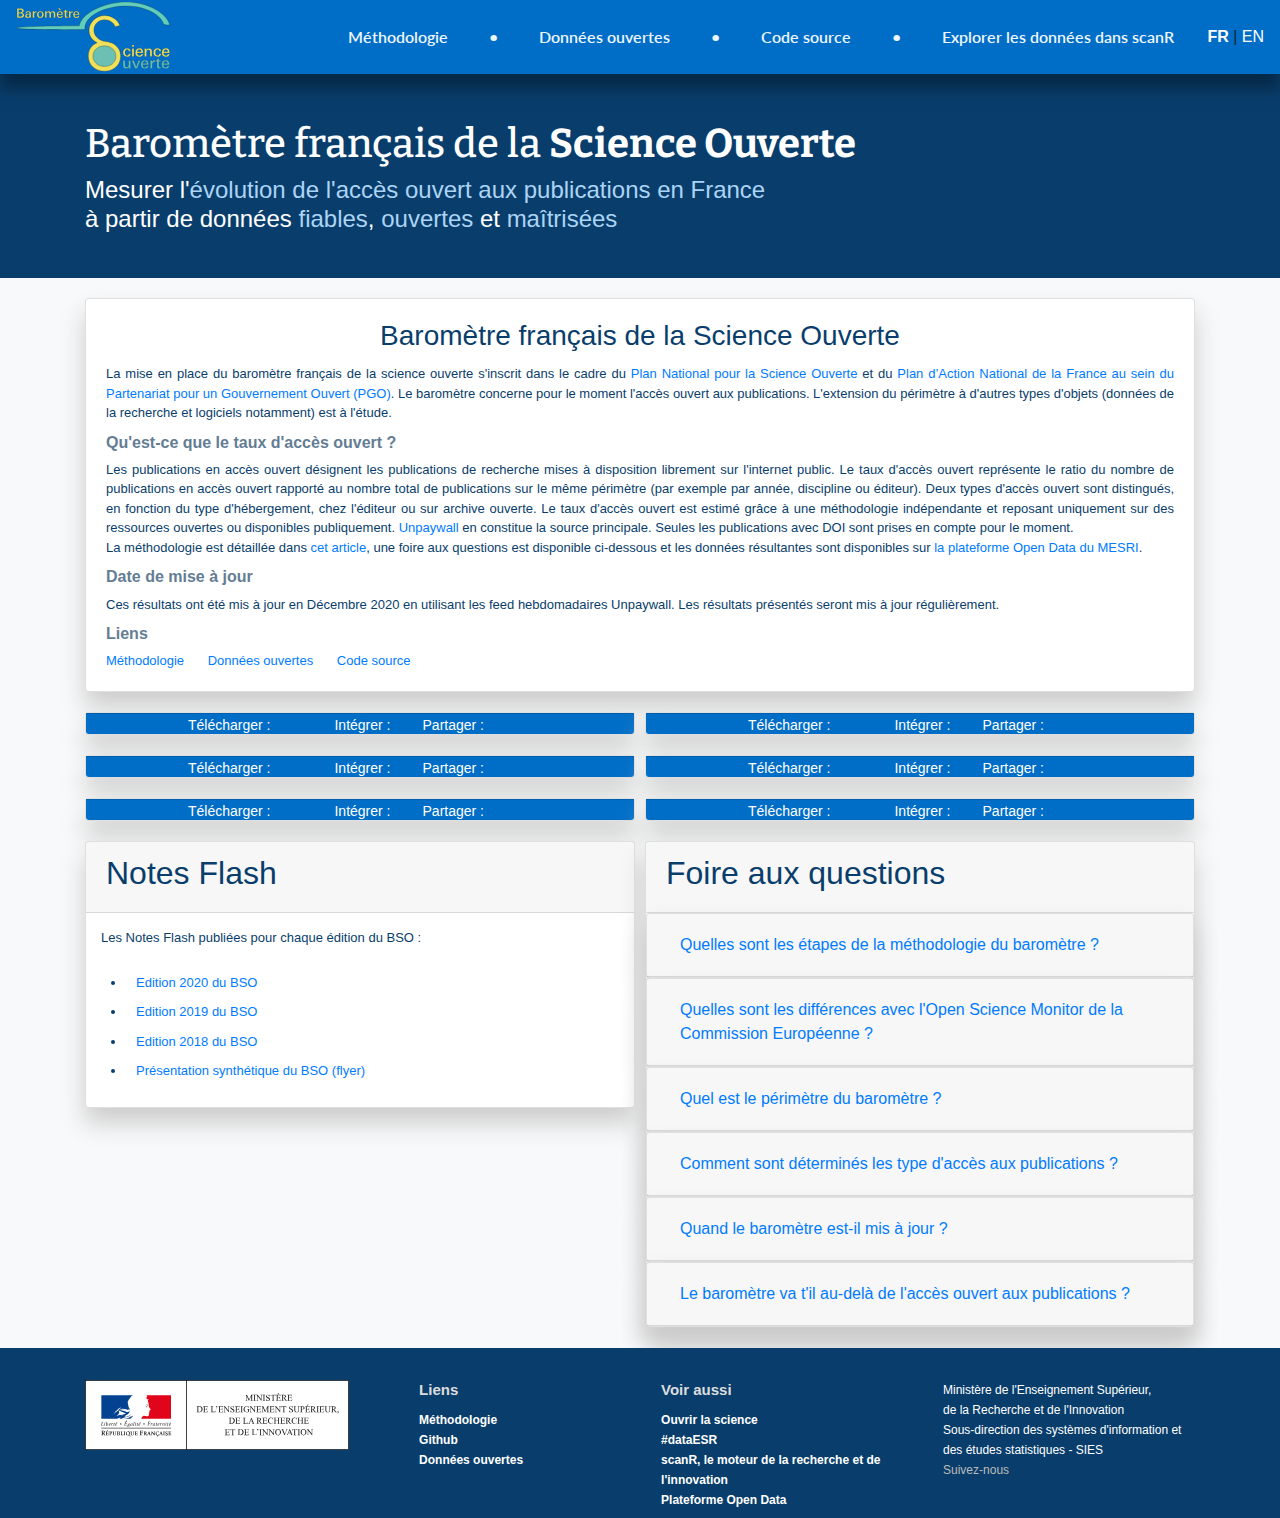
<file: docs/index.html>
<head>
<meta charset="utf-8"/>
<meta name="author" content="Ministère de l'Enseignement supérieur, de la Recherche et de l'Innovation"/>
<meta name="viewport" content="width=device-width, initial-scale=1.0, user-scalable=no, maximum-scale=1, shrink-to-fit=no"/>
<meta name="robots" content="index, follow"/>
<meta name"description" content="Mesurer de façon régulière l'évolution de l'accès ouvert en France à partir de données fiables, ouvertes et maîtrisées"/>
<link rel="icon" href="favicon.ico" />
<meta property="og:site_name" content="Baromètre français de la science ouverte" />
<meta property="og:locale" content="fr_FR" />
<meta property="og:description" content="Mesurer de façon régulière l'évolution de l'accès ouvert en France à partir de données fiables, ouvertes et maîtrisées" />
<meta property="og:title" content="Baromètre français de la science ouverte" />
<meta property="og:url" content="https://bso.enseignementsup-recherche.gouv.fr" />
<meta property="og:image" content="https://ministeresuprecherche.github.io/bso/logo_fr.png" />
<meta property="og:image:type" content="image/png" />
<meta property="og:type" content="article" />

<meta name="twitter:card" content="summary_large_image"/>
<meta name="twitter:site" content="@sup_recherche"/>
<meta name="twitter:creator" content="@dataESR"/>
<meta name="twitter:title" content="Baromètre français de la science ouverte"/>
<meta name="twitter:description" content="Mesurer de façon régulière l'évolution de l'accès ouvert en France à partir de données fiables, ouvertes et maîtrisée" />
<meta name="twitter:image" content="https://ministeresuprecherche.github.io/bso/logo_fr.png"/>

<script type="text/javascript" src="./js/jquery.min.js"></script> <!-- 3.1.0 -->
<script src="./js/highcharts.js"></script>
<script src="./js/annotations.js"></script>
<script src="./js/sunburst.js"></script>
<script src="./js/exporting.js"></script>
<script src="./js/export-data.js"></script>
<script src="./js/accessibility.js"></script>

<script src="./js/popper.min.js"></script> <!-- for tooltip -->
<script src="./js/bootstrap.min.js"></script> <!-- 4.0 -->
<script src="./js/202328786e.js"></script> <!--fontawesome-->
<script src="./js/translations.js"></script>
<script src="./js/text.js"></script>
<script src="./js/base.js"></script>
<script src="./js/graph.js"></script>

<link rel="stylesheet" href="./css/bootstrap.min.css"> <!--4.0-->
<link href="./css/navbar.css" rel="stylesheet">
<link rel="stylesheet" href="https://kit-free.fontawesome.com/releases/latest/css/free.min.css" media="all">
<link rel="stylesheet" href="https://fonts.googleapis.com/css?family=Lato:300,400,700,900&display=swap">
<link rel="stylesheet" href="https://fonts.googleapis.com/css?family=Bitter&display=swap">
<link href="./css/base.css" rel="stylesheet">


<title> Baromètre de la science ouverte | Ministère de l'Enseignement Supérieur, de la Recherche et de l'Innovation </title>

<!-- Matomo -->
<script type="text/javascript">
  var _paq = window._paq || [];
  /* tracker methods like "setCustomDimension" should be called before "trackPageView" */
  _paq.push(['trackPageView']);
  _paq.push(['enableLinkTracking']);
  (function() {
    var u="https://piwik.enseignementsup-recherche.pro/";
    _paq.push(['setTrackerUrl', u+'piwik.php']);
    _paq.push(['setSiteId', '34']);
    var d=document, g=d.createElement('script'), s=d.getElementsByTagName('script')[0];
    g.type='text/javascript'; g.async=true; g.defer=true; g.src=u+'piwik.js'; s.parentNode.insertBefore(g,s);
  })();
</script>
<!-- End Matomo Code -->

</head>

<body style="background-color:#f8f9fa; ">


	<section style="position:fixed; box-shadow: 0px 15px 15px 0px #062947 !important;width:100%;z-index:1010;display:block;">
        <nav class="navbar navbar-expand-lg navbar-light navbar-top" style="padding-top:2px;padding-bottom:2px" >

		<div class="content-container" style="display:none">
			<img class="logo-ministere" src="logo-ministere.svg">
		</div>

                <a class="navbar-brand bso-title" id="brand-title-logo" href="https://bso.esr.gouv.fr" style="padding:0px">
			<img src="logo_fr.svg" style="height:70px">
		</a>

                    <button class="navbar-toggler" type="button" data-toggle="collapse" data-target="#navbarsExample01" aria-controls="navbarsExample01" aria-expanded="false" aria-label="Toggle navigation">
                      <span class="navbar-toggler-icon"></span>
                    </button>

             <div class="collapse navbar-collapse" id="navbarsExample01">
               <ul class="navbar-nav ml-auto">
                 <li class="nav-item active">
                   <a class="nav-link nav-link-bso" target="_blank" href="https://hal.archives-ouvertes.fr/hal-02141819v1" id="methodology"> Méthodologie </a>
                 </li>

		 <li class="nav-item nav-link">
			 •
		 </li>

                 <li class="nav-item">
                   <a class="nav-link nav-link-bso" target="_blank" href="https://data.enseignementsup-recherche.gouv.fr/explore/dataset/open-access-monitor-france/" id="open-data">Données ouvertes </a>
                 </li>
		 
		 <li class="nav-item nav-link">
			 •
		 </li>

                 <li class="nav-item">
                   <a class="nav-link nav-link-bso" target="_blank" href="https://github.com/MinistereSupRecherche/bso" id="open-source"> Code ouvert </a>
                 </li>
		 
		 <li class="nav-item nav-link">
			 •
		 </li>
                 
		 <li class="nav-item">
                   <a class="nav-link nav-link-scanr" target="_blank" href="http://scanr.enseignementsup-recherche.gouv.fr" id="scanr-header"> Explorer les données dans scanR </a>
                 </li>
               </ul>
             </div>

	     <div>
		     <span id="lang-select-fr" class="lang-button" onclick="update_lang('FR')" style=""> FR </span> 
		     <span> | </span>
		     <span id="lang-select-en" class="lang-button" onclick="update_lang('EN')" style=""> EN <span>
	     </div>
    </nav>
</section>

<section class="container-fluid section2">

	<div class="container" style="color:white;">
		<h1 id="title-bso" class="h1-bso"></h1>
		<h4 id='subtitle-bso'> Mesurer de façon régulière l'<span class="light-blue">évolution de l'accès ouvert en France </span> <br> à partir de données 
			<span class="light-blue">fiables</span>, <span class="light-blue">ouvertes</span> et <span class="light-blue">maîtrisées</span></h4>
	</div>

</section>

<section class="container">
	<div class="row">
		<div class="col-md-12" style="margin-top:20px">
			<div class="card">
				<div class="card-body">
					<h3 class="card-title" style="text-align:center" id="card-title">Baromètre français de la Science Ouverte</h3>
					<span id="intro-card">		La mise en place du baromètre de la science ouverte s'inscrit dans le cadre du <a target="_blank" href="http://cache.media.enseignementsup-recherche.gouv.fr/file/Actus/67/2/PLAN_NATIONAL_SCIENCE_OUVERTE_978672.pdf">Plan National pour la science ouverte</a> et du <a target="_blank" href="https://frama.link/planPGO">plan d’action national de la France au sein du Partenariat pour un Gouvernement Ouvert (PGO)</a>.
						Le baromètre concerne pour le moment l'accès ouvert. </span>
					<h6 class="card-subtitle mb-2 grey" style="margin-top:10px" id="what-is-oa">Qu'est-ce que le taux d'accès ouvert ?</h6>
					<span id="what-is-oa-def">
					</span>
					<h6 class="card-subtitle mb-2 grey" style="margin-top:10px" id="update">Date de mise à jour</h6>
					<span id="update-def">
					</span>
					<h6 class="card-subtitle mb-2 grey" style="margin-top:10px" id="links"> Liens</h6>
					<a class="card-link" href="https://hal.archives-ouvertes.fr/hal-02141819v1"> <i class="far fa-sticky-note"></i> <span id="methodology2"> </span> </a></li>
				<a class="card-link" href="https://data.enseignementsup-recherche.gouv.fr/explore/dataset/open-access-monitor-france"> <i class="fas fa-table"></i> <span id="open-data2"> Données ouvertes</span> </a></li>
			<a class="card-link" href="https://github.com/MinistereSupRecherche/bso"> <i class="fab fa-github"></i> <span id="open-source2"> Code ouvert </span></a></li>
				</div> <!-- end card-body -->
			</div> <!--end card -->
		</div> <!-- end col-md-12-->
	</div> <!-- end row -->

	<div class="row">
		<div class="col-md-6" style="margin-top:20px;padding-right:5px;">
			<div class="card" id="graph_sunburst">
			</div> <!--end card -->
		</div> <!-- end col-md-6-->

		<div class="col-md-6" style="margin-top:20px;padding-left:5px;">
			<div class="card" id="graph_year">
			</div> <!--end card -->
		</div> <!-- end col-md-6-->
	</div> <!-- end row-->
	
	<div class="row">
		<div class="col-md-6" style="margin-top:20px;padding-right:5px;">
			<div class="card" id="graph_field">
			</div> <!--end card -->
		</div> <!-- end col-md-6-->

		<div class="col-md-6" style="margin-top:20px;padding-left:5px;">
			<div class="card" id="graph_publisher">
			</div> <!--end card -->
		</div> <!-- end col-md-6-->
	</div> <!-- end row-->
	
	<div class="row">
		<div class="col-md-6" style="margin-top:20px;padding-right:5px;">
			<div class="card" id="graph_genre">
			</div> <!--end card -->
		</div> <!-- end col-md-6-->

		<div class="col-md-6" style="margin-top:20px;padding-left:5px;">
			<div class="card" id="graph_repo">
			</div> <!--end card -->
		</div> <!-- end col-md-6-->
	</div> <!-- end row-->

	<div class="row">
		<div class="col-md-6" style="margin-top:20px;padding-right:5px;">
			<div class="card">
				<div class="card-header"> <h2> <div id='notes-flash'> Notes Flash</div>  </h2> </div>
				<div id="notes-flash-intro" style="margin: 15px"></div>
				<ul>
					<li><div id='nf-bso-2020' style="margin: 10px"></div></li>
					<li><div id='nf-bso-2019' style="margin: 10px"></div></li>
					<li><div id='nf-bso-2018' style="margin: 10px"></div></li>
					<li><div id='bso-flyer' style="margin: 10px"></div></li>
				</ul>
			</div> <!--end card -->
		</div> <!-- end col-md-6-->
		<div class="col-md-6" style="margin-top:20px;padding-left:5px;">
			<div class="card">
				<div class="card-header"> <h2> <div id='faq'> Foire Aux Questions</div>  </h2> </div>
				<div class="accordion" id="accordionExample">
  <!-- QUESTION 0 -->
  <div class="card">
    <div class="card-header" id="headingZero">
      <h5 class="mb-0">
        <button class="btn btn-link btn-faq" type="button" data-toggle="collapse" data-target="#collapseZero" aria-expanded="true" aria-controls="collapseZero">
		<div id='faq-etapes'></div>
        </button>
      </h5>
    </div>

    <div id="collapseZero" class="collapse" aria-labelledby="headingZero" data-parent="#accordionExample">
      <div class="card-body">
		<div id='faq-etapes-ans'></div>
      </div>
    </div>
  </div> <!-- QUESTION 0 ends-->


  <!-- QUESTION 1 -->
  <div class="card">
    <div class="card-header" id="headingOne">
      <h5 class="mb-0">
        <button class="btn btn-link btn-faq" type="button" data-toggle="collapse" data-target="#collapseOne" aria-expanded="true" aria-controls="collapseOne">
		<div id='faq-diffosm'></div>
        </button>
      </h5>
    </div>

    <div id="collapseOne" class="collapse" aria-labelledby="headingOne" data-parent="#accordionExample">
      <div class="card-body">
		<div id='faq-diffosm-ans'></div>
      </div>
    </div>
  </div> <!-- QUESTION 1 ends-->


  <!-- QUESTION 2 -->
  <div class="card">
    <div class="card-header" id="headingTwo">
      <h5 class="mb-0">
        <button class="btn btn-link btn-faq collapsed" type="button" data-toggle="collapse" data-target="#collapseTwo" aria-expanded="false" aria-controls="collapseTwo">
		<div id='faq-perimetre'></div>
        </button>
      </h5>
    </div>
    <div id="collapseTwo" class="collapse" aria-labelledby="headingTwo" data-parent="#accordionExample">
      <div class="card-body">
		<div id='faq-perimetre-ans'></div>
      </div>
    </div>
  </div> <!-- QUESTION 2 ends-->
  <!-- QUESTION 3 -->
  <div class="card">
    <div class="card-header" id="headingThree">
      <h5 class="mb-0">
        <button class="btn btn-link btn-faq collapsed" type="button" data-toggle="collapse" data-target="#collapseThree" aria-expanded="false" aria-controls="collapseThree">
		<div id='faq-typeacces'></div>
        </button>
      </h5>
    </div>
    <div id="collapseThree" class="collapse" aria-labelledby="headingThree" data-parent="#accordionExample">
      <div class="card-body">
		<div id='faq-typeacces-ans'></div>
      </div>
    </div>
  </div> <!-- QUESTION 3 ends-->
  <!-- QUESTION 4 -->
  <div class="card">
    <div class="card-header" id="headingFour">
      <h5 class="mb-0">
        <button class="btn btn-link btn-faq collapsed" type="button" data-toggle="collapse" data-target="#collapseFour" aria-expanded="false" aria-controls="collapseFour">
		<div id='faq-update'></div>
        </button>
      </h5>
    </div>
    <div id="collapseFour" class="collapse" aria-labelledby="headingFour" data-parent="#accordionExample">
      <div class="card-body">
		<div id='faq-update-ans'></div>
      </div>
    </div>
  </div> <!-- QUESTION 4 ends-->
  <!-- QUESTION 5 -->
  <div class="card">
    <div class="card-header" id="headingFive">
      <h5 class="mb-0">
        <button class="btn btn-link btn-faq collapsed" type="button" data-toggle="collapse" data-target="#collapseFive" aria-expanded="false" aria-controls="collapseFive">
		<div id='faq-beyondoa'></div>
        </button>
      </h5>
    </div>
    <div id="collapseFive" class="collapse" aria-labelledby="headingFive" data-parent="#accordionExample">
      <div class="card-body">
		<div id='faq-beyondoa-ans'></div>
      </div>
    </div>
  </div> <!-- QUESTION 4 ends-->
</div>
			</div> <!--end card -->
		</div> <!-- end col-md-6-->

	</div> <!-- end row-->

	<div class="row" style="margin-bottom:20px"> </div>

	</div> <!-- end container -->
</section>

<section class="container-fluid footer">
	<div class="container">
		<div class="row">
			<div class="col">
				<a target="_blank" href="http://www.enseignementsup-recherche.gouv.fr/">
				<img src="logo-ministere.svg" style="height:70px;" alt="logo" >
				</a>
			</div>
			<div class="col">
				<ul>
					<li id='links2' class="footer-li" style="font-size:15px;margin-bottom:10px;"> Liens </li>
					<li class="footer-li">
						<a class="footer-a" target="_blank" href="https://hal.archives-ouvertes.fr/hal-02141819v1"> <span id="methodology3"></span> </a>
					</li>
					<li class="footer-li">
						<a class="footer-a" target="_blank" href="https://github.com/MinistereSupRecherche/bso"> Github </a>
					</li>
					<li class="footer-li">
						<a class="footer-a" target="_blank" href="https://data.enseignementsup-recherche.gouv.fr/explore/dataset/open-access-monitor-france"> <span id="open-data3"> </span> </a>
					</li>
				</ul>
			</div>

			
			<div class="col">

					<li id='other-links' class="footer-li" style="font-size:15px;margin-bottom:10px;"> Voir aussi </li>
					<li class="footer-li">
						<a class="footer-a" target="_blank" href="https://www.ouvrirlascience.fr"> <span id="ouvrir-la-science"> </span> </a>
					</li>
					<li class="footer-li">
						<a class="footer-a" target="_blank" href="https://data.esr.gouv.fr"> #dataESR </a>
					</li>
					<li class="footer-li">
						<a class="footer-a" target="_blank" href="https://scanr.enseignementsup-recherche.gouv.fr/"> <span id="scanr"> </span> </a>
					</li>
					<li class="footer-li">
						<a class="footer-a" target="_blank" href="https://data.enseignementsup-recherche.gouv.fr/"> <span id="open-data-platform"> </span> </a>
					</li>
			</div>

			<div class="col">
				<div style="font-weight:normal;"><a style="color:white;" href="http://www.enseignementsup-recherche.gouv.fr/" id="mesri">Ministère de l'Enseignement Supérieur,<br>de la Recherche et de l'Innovation</a></div>
				<div style="font-weight:normal;"><a style="color:white;" href="http://www.enseignementsup-recherche.gouv.fr/" id="sies">Sous-direction des systèmes d'information et des études statistiques - SIES </a></div>
				<div style="color:#bbb;font-weight:normal;" id="follow-us">Suivez-nous sur</div>
				<ul style="padding-left:0">
					<li style="display:inline-block;padding:8px;font-size:14px;">
						<a style="color:white" target="_blank" href="https://twitter.com/sup_recherche"><i class="fab fa-twitter" aria-hidden="true"></i></a>
					</li>
					<li style="display:inline-block;padding:8px;font-size:14px;">
						<a style="color:white" target="_blank" href="https://www.facebook.com/enseignementsup.recherche"><i class="fab fa-facebook-f" aria-hidden="true"></i></a>
					</li>
					<li style="display:inline-block;padding:8px;font-size:14px;">
						<a style="color:white" target="_blank" href="https://www.linkedin.com/company/ministere-de-l'enseignement-superieur-et-de-la-recherche-france/"><i class="fab fa-linkedin" aria-hidden="true"></i></a>
					</li>
				</ul>
			</div>
		</div>
	</div>
</section>

</body>


<script>
$(document).ready(function(){
	var lang = getUrlVars()['lang']
	if (lang === undefined) {
		lang='FR'
	}
	if (lang.toUpperCase() !== 'FR' && lang.toUpperCase() !== 'EN') {
		lang = 'FR'
	}
	update_lang(lang.toUpperCase())
});

$(function () {
  $('[data-toggle="tooltip"]').tooltip()
})

function update_lang(new_lang){
	lang = new_lang;
	update_page(lang);

	document.title = translation['page-title'][lang];
  	$('[data-toggle="tooltip"]').tooltip()

	$('.lang-button').css('font-weight', 'normal');
	if (new_lang === 'FR') {
		$('#lang-select-fr').css('font-weight', '700');
	}
	else if (new_lang === 'EN') {
		$('#lang-select-en').css('font-weight', '700');
	}
}

function update_page(lang){
	include_text('brand-title', lang)
	include_text('brand-title-logo', lang)
	include_text('title-bso', lang)
	include_text('subtitle-bso', lang)
	include_text('card-title', lang)
	include_text('intro-card', lang)
	include_text('what-is-oa', lang)
	include_text('what-is-oa-def', lang)
	include_text('update', lang)
	include_text('update-def', lang)
	include_text('links', lang)
	include_text('links2', lang)
	include_text('other-links', lang)
	include_text('ouvrir-la-science', lang)
	include_text('methodology', lang)
	include_text('methodology2', lang)
	include_text('methodology3', lang)
	include_text('open-data', lang)
	include_text('open-data2', lang)
	include_text('open-data3', lang)
	include_text('open-source', lang)
	include_text('open-source2', lang)
	include_text('mesri', lang)
	include_text('follow-us', lang)
	include_text('scanr', lang)
	include_text('scanr-header', lang)
	include_text('open-data-platform', lang)

	include_text('notes-flash', lang)
	include_text('notes-flash-intro', lang)
	include_text('nf-bso-2018', lang) 
	include_text('nf-bso-2019', lang) 
	include_text('nf-bso-2020', lang) 
	include_text('bso-flyer', lang) 

	include_text('faq', lang)
	include_text('faq-etapes', lang)
	include_text('faq-etapes-ans', lang)
	include_text('faq-diffosm', lang)
	include_text('faq-diffosm-ans', lang)
	include_text('faq-perimetre', lang)
	include_text('faq-perimetre-ans', lang)
	include_text('faq-typeacces', lang)
	include_text('faq-typeacces-ans', lang)
	include_text('faq-update', lang)
	include_text('faq-update-ans', lang)
	include_text('faq-beyondoa', lang)
	include_text('faq-beyondoa-ans', lang)
	
	include_graph('container_sunburst', 'graph_sunburst', 'embed_sunburst', 'open_access_sunburst.html', 'Proportion de la production scientifique française en accès ouvert ', lang);
	refresh_data_sunburst(lang);

	include_graph('container_year', 'graph_year', 'embed_year', 'open_access_year.html', 'Evolution de la proportion de la production scientifique française en accès ouvert par année', lang);
	refresh_data_year(lang);

	include_graph('container_field', 'graph_field', 'embed_field', 'open_access_field.html', 'Proportion de la production scientifique française en accès ouvert par champ disciplinaire ', lang);
	refresh_data_field(lang);

	include_graph('container_publisher', 'graph_publisher', 'embed_publisher', 'open_access_publisher.html', 'Proportion de la production scientifique française en accès pour les principaux éditeurs ', lang);
	refresh_data_publisher(lang);
	
	include_graph('container_genre', 'graph_genre', 'embed_genre', 'open_access_genre.html', 'Proportion de la production scientifique française en accès ouvert par type de publication ', lang);
	refresh_data_genre(lang);
	
	include_graph('container_repo', 'graph_repo', 'embed_repo', 'open_access_repo.html', 'Part des archives ouvertes ', lang);
	refresh_data_repo(lang);
}

</script>
</file>
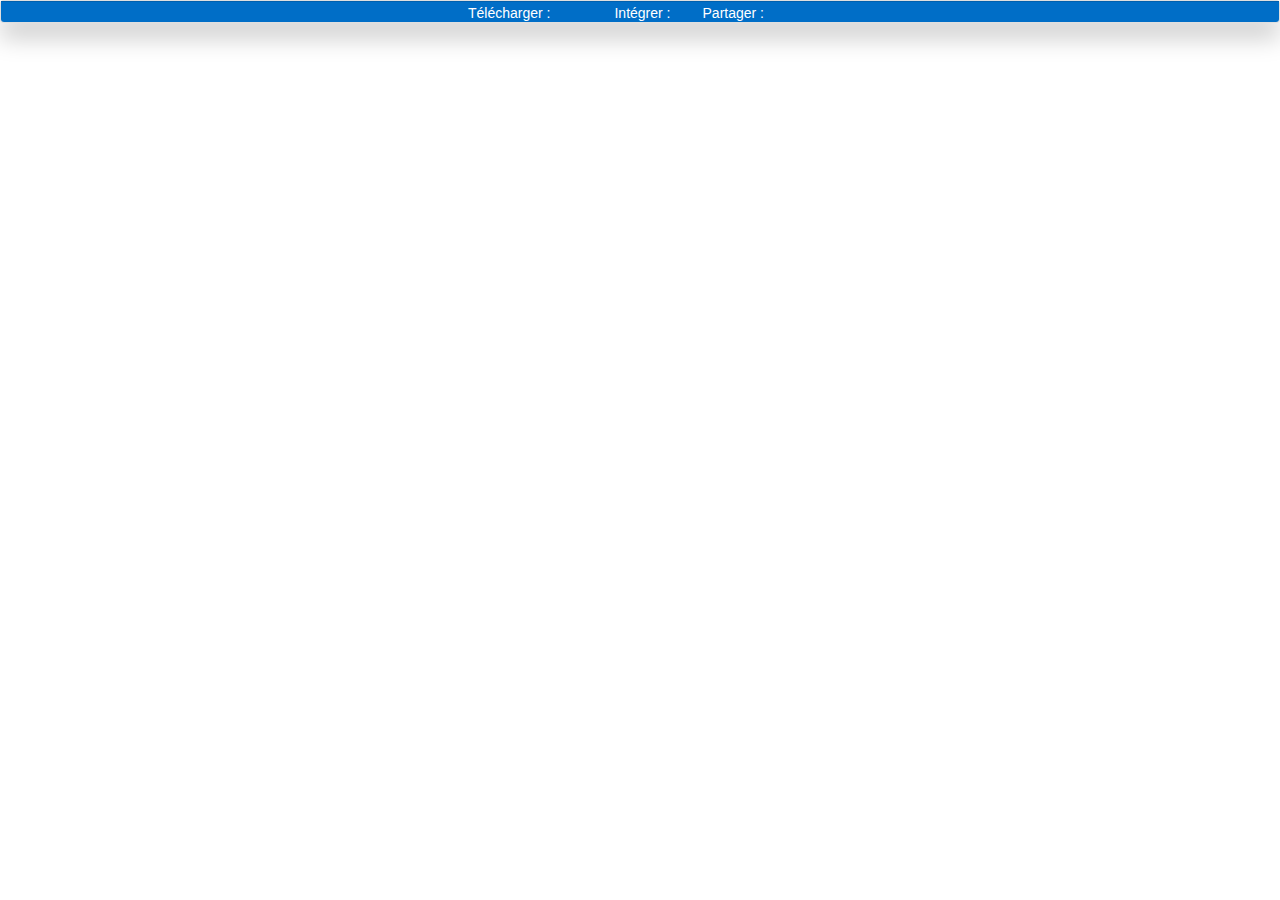
<file: docs/open_access_field.html>
<meta charset="utf-8"/>
<meta name="author" content="Ministère de l'Enseignement supérieur, de la Recherche et de l'Innovation"/>
<meta name="viewport" content="width=device-width, initial-scale=1.0, user-scalable=no, maximum-scale=1, shrink-to-fit=no"/>
<meta name="robots" content="index, follow"/>
<meta name"description" content="Mesurer de façon régulière l'évolution de l'accès ouvert en France à partir de données fiables, ouvertes et maîtrisées"/>

<meta property="og:site_name" content="Baromètre français de la science ouverte" />
<meta property="og:locale" content="fr_FR" />
<meta property="og:description" content="Mesurer de façon régulière l'évolution de l'accès ouvert en France à partir de données fiables, ouvertes et maîtrisées" />
<meta property="og:title" content="Baromètre français de la science ouverte" />
<meta property="og:url" content="https://bso.enseignementsup-recherche.gouv.fr" />
<meta property="og:image" content="https://ministeresuprecherche.github.io/bso/logo_fr.png" />
<meta property="og:image:type" content="image/png" />
<meta property="og:type" content="article" />

<meta name="twitter:card" content="summary_large_image"/>
<meta name="twitter:site" content="@sup_recherche"/>
<meta name="twitter:creator" content="@dataESR"/>
<meta name="twitter:title" content="Baromètre français de la science ouverte"/>
<meta name="twitter:description" content="Mesurer de façon régulière l'évolution de l'accès ouvert en France à partir de données fiables, ouvertes et maîtrisée" />
<meta name="twitter:image" content="https://ministeresuprecherche.github.io/bso/logo_fr.png"/>

<script type="text/javascript" src="./js/jquery.min.js"></script> <!-- 3.1.0 -->
<script src="./js/highcharts.js"></script>
<script src="./js/annotations.js"></script>
<script src="./js/sunburst.js"></script>
<script src="./js/exporting.js"></script>
<script src="./js/export-data.js"></script>
<script src="./js/accessibility.js"></script>

<script src="./js/popper.min.js"></script> <!-- for tooltip -->
<script src="./js/bootstrap.min.js"></script> <!-- 4.0 -->
<script src="./js/202328786e.js"></script> <!--fontawesome-->
<script src="./js/translations.js"></script>
<script src="./js/text.js"></script>
<script src="./js/base.js"></script>
<script src="./js/graph.js"></script>

<link rel="stylesheet" href="./css/bootstrap.min.css"> <!--4.0-->
<link href="./css/navbar.css" rel="stylesheet">
<link rel="stylesheet" href="https://kit-free.fontawesome.com/releases/latest/css/free.min.css" media="all">
<link rel="stylesheet" href="https://fonts.googleapis.com/css?family=Lato:300,400,700,900&display=swap">
<link rel="stylesheet" href="https://fonts.googleapis.com/css?family=Bitter&display=swap">
<link href="./css/base.css" rel="stylesheet">

<title> Baromètre de la science ouverte | Ministère de l'Enseignement Supérieur, de la Recherche et de l'Innovation </title>

</head>

<body>
			<div class="card" style="" id="graph_field">
			</div> <!--end card -->
</body>


<script>
$(document).ready(function(){
	var lang = getUrlVars()['lang']
	if (lang === undefined) {
		lang='FR'
	}
	if (lang !== 'FR' && lang !== 'EN') {
		lang = 'FR'
	}
	//update_lang(lang)
	include_graph('container_field', 'graph_field', 'embed_field', 'open_access_field.html', 'Proportion de la production scientifique française en accès ouvert par champ disciplinaire ', lang);
	refresh_data_field(lang);
});
</script>
</file>
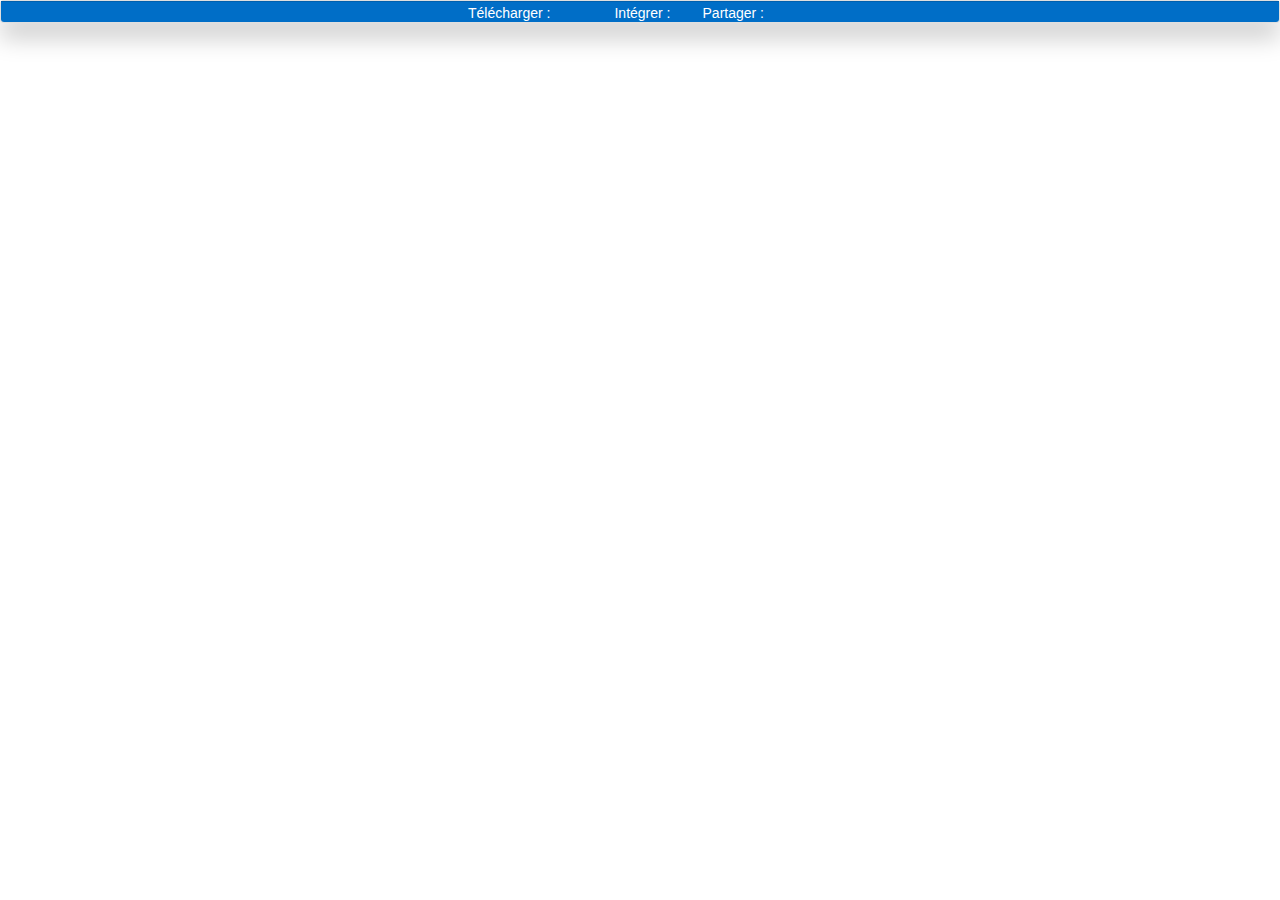
<file: docs/open_access_genre.html>
<meta charset="utf-8"/>
<meta name="author" content="Ministère de l'Enseignement supérieur, de la Recherche et de l'Innovation"/>
<meta name="viewport" content="width=device-width, initial-scale=1.0, user-scalable=no, maximum-scale=1, shrink-to-fit=no"/>
<meta name="robots" content="index, follow"/>
<meta name"description" content="Mesurer de façon régulière l'évolution de l'accès ouvert en France à partir de données fiables, ouvertes et maîtrisées"/>

<meta property="og:site_name" content="Baromètre français de la science ouverte" />
<meta property="og:locale" content="fr_FR" />
<meta property="og:description" content="Mesurer de façon régulière l'évolution de l'accès ouvert en France à partir de données fiables, ouvertes et maîtrisées" />
<meta property="og:title" content="Baromètre français de la science ouverte" />
<meta property="og:url" content="https://bso.enseignementsup-recherche.gouv.fr" />
<meta property="og:image" content="https://ministeresuprecherche.github.io/bso/logo_fr.png" />
<meta property="og:image:type" content="image/png" />
<meta property="og:type" content="article" />

<meta name="twitter:card" content="summary_large_image"/>
<meta name="twitter:site" content="@sup_recherche"/>
<meta name="twitter:creator" content="@dataESR"/>
<meta name="twitter:title" content="Baromètre français de la science ouverte"/>
<meta name="twitter:description" content="Mesurer de façon régulière l'évolution de l'accès ouvert en France à partir de données fiables, ouvertes et maîtrisée" />
<meta name="twitter:image" content="https://ministeresuprecherche.github.io/bso/logo_fr.png"/>

<script type="text/javascript" src="./js/jquery.min.js"></script> <!-- 3.1.0 -->
<script src="./js/highcharts.js"></script>
<script src="./js/annotations.js"></script>
<script src="./js/sunburst.js"></script>
<script src="./js/exporting.js"></script>
<script src="./js/export-data.js"></script>
<script src="./js/accessibility.js"></script>

<script src="./js/popper.min.js"></script> <!-- for tooltip -->
<script src="./js/bootstrap.min.js"></script> <!-- 4.0 -->
<script src="./js/202328786e.js"></script> <!--fontawesome-->
<script src="./js/translations.js"></script>
<script src="./js/text.js"></script>
<script src="./js/base.js"></script>
<script src="./js/graph.js"></script>

<link rel="stylesheet" href="./css/bootstrap.min.css"> <!--4.0-->
<link href="./css/navbar.css" rel="stylesheet">
<link rel="stylesheet" href="https://kit-free.fontawesome.com/releases/latest/css/free.min.css" media="all">
<link rel="stylesheet" href="https://fonts.googleapis.com/css?family=Lato:300,400,700,900&display=swap">
<link rel="stylesheet" href="https://fonts.googleapis.com/css?family=Bitter&display=swap">
<link href="./css/base.css" rel="stylesheet">

<title> Baromètre de la science ouverte | Ministère de l'Enseignement Supérieur, de la Recherche et de l'Innovation </title>

</head>

<body>
			<div class="card" style="" id="graph_genre">
			</div> <!--end card -->
</body>


<script>
$(document).ready(function(){
	var lang = getUrlVars()['lang']
	if (lang === undefined) {
		lang='FR'
	}
	if (lang !== 'FR' && lang !== 'EN') {
		lang = 'FR'
	}
	//update_lang(lang)
	include_graph('container_genre', 'graph_genre', 'embed_genre', 'open_access_genre.html', 'Proportion de la production scientifique française en accès ouvert par type de publication ', lang);
	refresh_data_genre(lang);
});
</script>
</file>
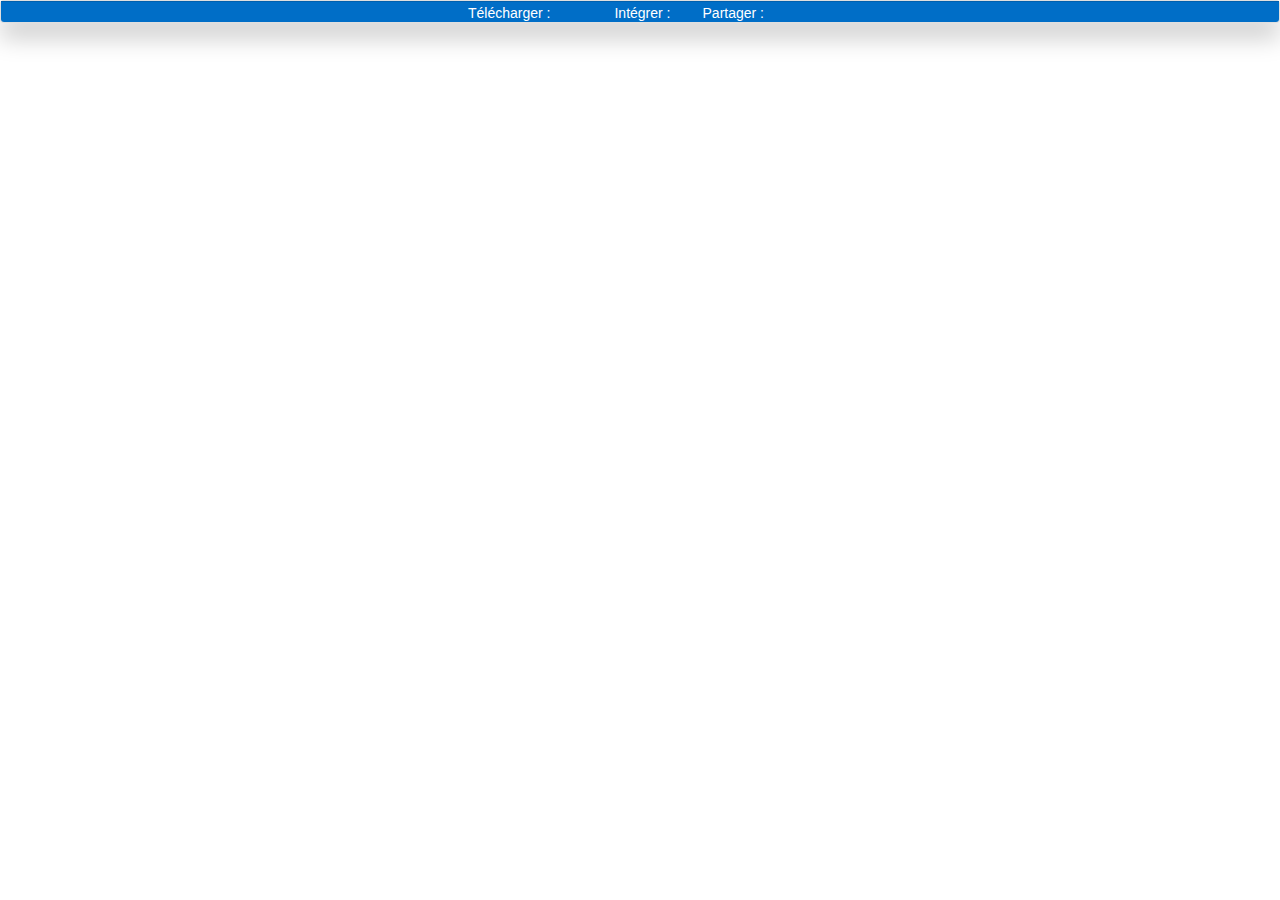
<file: docs/open_access_publisher.html>
<meta charset="utf-8"/>
<meta name="author" content="Ministère de l'Enseignement supérieur, de la Recherche et de l'Innovation"/>
<meta name="viewport" content="width=device-width, initial-scale=1.0, user-scalable=no, maximum-scale=1, shrink-to-fit=no"/>
<meta name="robots" content="index, follow"/>
<meta name"description" content="Mesurer de façon régulière l'évolution de l'accès ouvert en France à partir de données fiables, ouvertes et maîtrisées"/>

<meta property="og:site_name" content="Baromètre français de la science ouverte" />
<meta property="og:locale" content="fr_FR" />
<meta property="og:description" content="Mesurer de façon régulière l'évolution de l'accès ouvert en France à partir de données fiables, ouvertes et maîtrisées" />
<meta property="og:title" content="Baromètre français de la science ouverte" />
<meta property="og:url" content="https://bso.enseignementsup-recherche.gouv.fr" />
<meta property="og:image" content="https://ministeresuprecherche.github.io/bso/logo_fr.png" />
<meta property="og:image:type" content="image/png" />
<meta property="og:type" content="article" />

<meta name="twitter:card" content="summary_large_image"/>
<meta name="twitter:site" content="@sup_recherche"/>
<meta name="twitter:creator" content="@dataESR"/>
<meta name="twitter:title" content="Baromètre français de la science ouverte"/>
<meta name="twitter:description" content="Mesurer de façon régulière l'évolution de l'accès ouvert en France à partir de données fiables, ouvertes et maîtrisée" />
<meta name="twitter:image" content="https://ministeresuprecherche.github.io/bso/logo_fr.png"/>

<script type="text/javascript" src="./js/jquery.min.js"></script> <!-- 3.1.0 -->
<script src="./js/highcharts.js"></script>
<script src="./js/annotations.js"></script>
<script src="./js/sunburst.js"></script>
<script src="./js/exporting.js"></script>
<script src="./js/export-data.js"></script>
<script src="./js/accessibility.js"></script>

<script src="./js/popper.min.js"></script> <!-- for tooltip -->
<script src="./js/bootstrap.min.js"></script> <!-- 4.0 -->
<script src="./js/202328786e.js"></script> <!--fontawesome-->
<script src="./js/translations.js"></script>
<script src="./js/text.js"></script>
<script src="./js/base.js"></script>
<script src="./js/graph.js"></script>

<link rel="stylesheet" href="./css/bootstrap.min.css"> <!--4.0-->
<link href="./css/navbar.css" rel="stylesheet">
<link rel="stylesheet" href="https://kit-free.fontawesome.com/releases/latest/css/free.min.css" media="all">
<link rel="stylesheet" href="https://fonts.googleapis.com/css?family=Lato:300,400,700,900&display=swap">
<link rel="stylesheet" href="https://fonts.googleapis.com/css?family=Bitter&display=swap">
<link href="./css/base.css" rel="stylesheet">

<title> Baromètre de la science ouverte | Ministère de l'Enseignement Supérieur, de la Recherche et de l'Innovation </title>

</head>

<body>
			<div class="card" style="" id="graph_publisher">
			</div> <!--end card -->
</body>


<script>
$(document).ready(function(){
	var lang = getUrlVars()['lang']
	if (lang === undefined) {
		lang='FR'
	}
	if (lang !== 'FR' && lang !== 'EN') {
		lang = 'FR'
	}
	//update_lang(lang)
	include_graph('container_publisher', 'graph_publisher', 'embed_publisher', 'open_access_publisher.html', 'Proportion de la production scientifique française en accès pour les principaux éditeurs ', lang);
	refresh_data_publisher(lang);
});
</script>
</file>
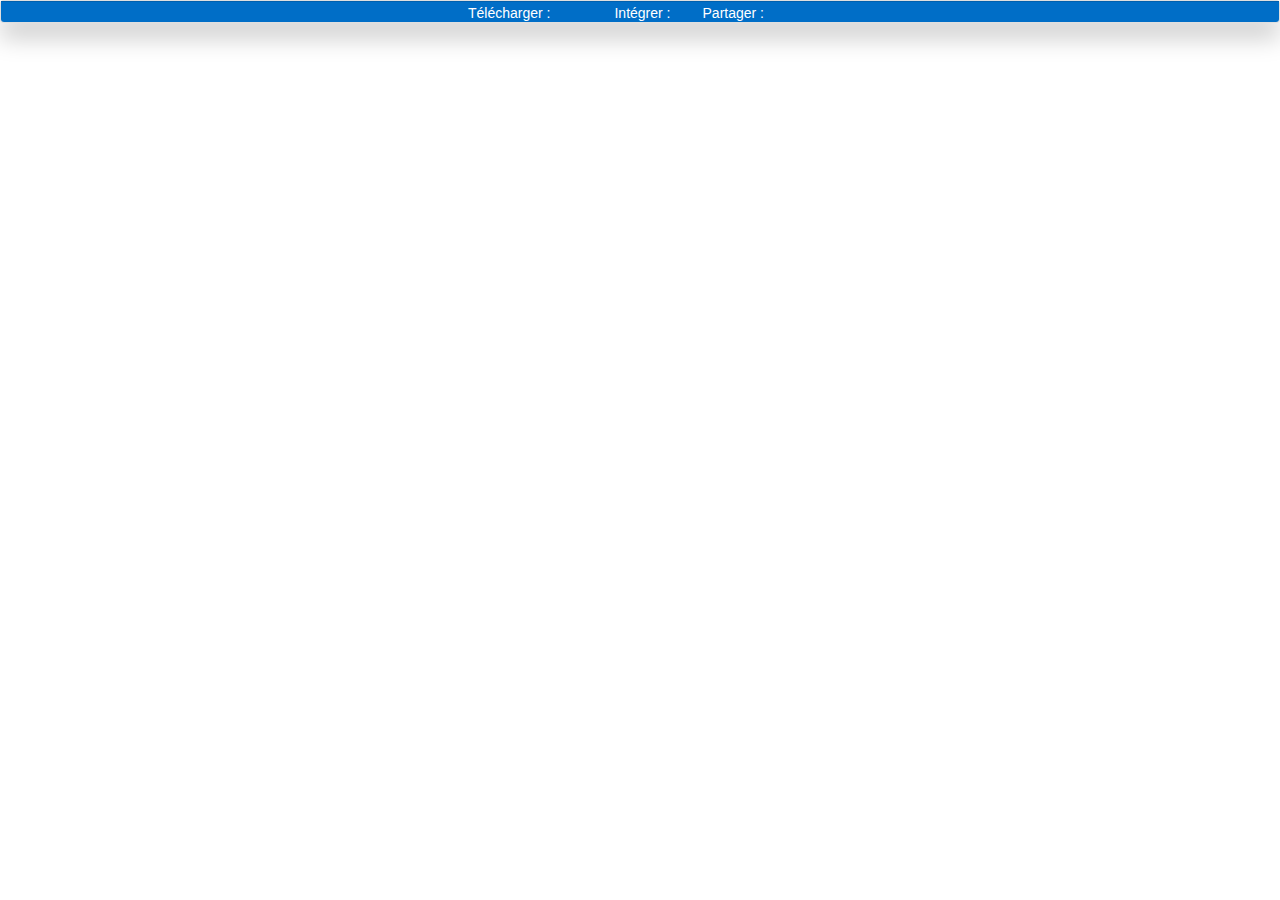
<file: docs/open_access_repo.html>
<meta charset="utf-8"/>
<meta name="author" content="Ministère de l'Enseignement supérieur, de la Recherche et de l'Innovation"/>
<meta name="viewport" content="width=device-width, initial-scale=1.0, user-scalable=no, maximum-scale=1, shrink-to-fit=no"/>
<meta name="robots" content="index, follow"/>
<meta name"description" content="Mesurer de façon régulière l'évolution de l'accès ouvert en France à partir de données fiables, ouvertes et maîtrisées"/>

<meta property="og:site_name" content="Baromètre français de la science ouverte" />
<meta property="og:locale" content="fr_FR" />
<meta property="og:description" content="Mesurer de façon régulière l'évolution de l'accès ouvert en France à partir de données fiables, ouvertes et maîtrisées" />
<meta property="og:title" content="Baromètre français de la science ouverte" />
<meta property="og:url" content="https://bso.enseignementsup-recherche.gouv.fr" />
<meta property="og:image" content="https://ministeresuprecherche.github.io/bso/logo_fr.png" />
<meta property="og:image:type" content="image/png" />
<meta property="og:type" content="article" />

<meta name="twitter:card" content="summary_large_image"/>
<meta name="twitter:site" content="@sup_recherche"/>
<meta name="twitter:creator" content="@dataESR"/>
<meta name="twitter:title" content="Baromètre français de la science ouverte"/>
<meta name="twitter:description" content="Mesurer de façon régulière l'évolution de l'accès ouvert en France à partir de données fiables, ouvertes et maîtrisée" />
<meta name="twitter:image" content="https://ministeresuprecherche.github.io/bso/logo_fr.png"/>

<script type="text/javascript" src="./js/jquery.min.js"></script> <!-- 3.1.0 -->
<script src="./js/highcharts.js"></script>
<script src="./js/annotations.js"></script>
<script src="./js/sunburst.js"></script>
<script src="./js/exporting.js"></script>
<script src="./js/export-data.js"></script>
<script src="./js/accessibility.js"></script>

<script src="./js/popper.min.js"></script> <!-- for tooltip -->
<script src="./js/bootstrap.min.js"></script> <!-- 4.0 -->
<script src="./js/202328786e.js"></script> <!--fontawesome-->
<script src="./js/translations.js"></script>
<script src="./js/text.js"></script>
<script src="./js/base.js"></script>
<script src="./js/graph.js"></script>

<link rel="stylesheet" href="./css/bootstrap.min.css"> <!--4.0-->
<link href="./css/navbar.css" rel="stylesheet">
<link rel="stylesheet" href="https://kit-free.fontawesome.com/releases/latest/css/free.min.css" media="all">
<link rel="stylesheet" href="https://fonts.googleapis.com/css?family=Lato:300,400,700,900&display=swap">
<link rel="stylesheet" href="https://fonts.googleapis.com/css?family=Bitter&display=swap">
<link href="./css/base.css" rel="stylesheet">

<title> Baromètre de la science ouverte | Ministère de l'Enseignement Supérieur, de la Recherche et de l'Innovation </title>

</head>

<body>
			<div class="card" style="" id="graph_repo">
			</div> <!--end card -->
</body>


<script>
$(document).ready(function(){
	var lang = getUrlVars()['lang']
	if (lang === undefined) {
		lang='FR'
	}
	if (lang !== 'FR' && lang !== 'EN') {
		lang = 'FR'
	}
	//update_lang(lang)
	include_graph('container_repo', 'graph_repo', 'embed_repo', 'open_access_repo.html', 'Nombre de publications hébergées par archive ouverte ', lang);
	refresh_data_repo(lang);
});
</script>
</file>
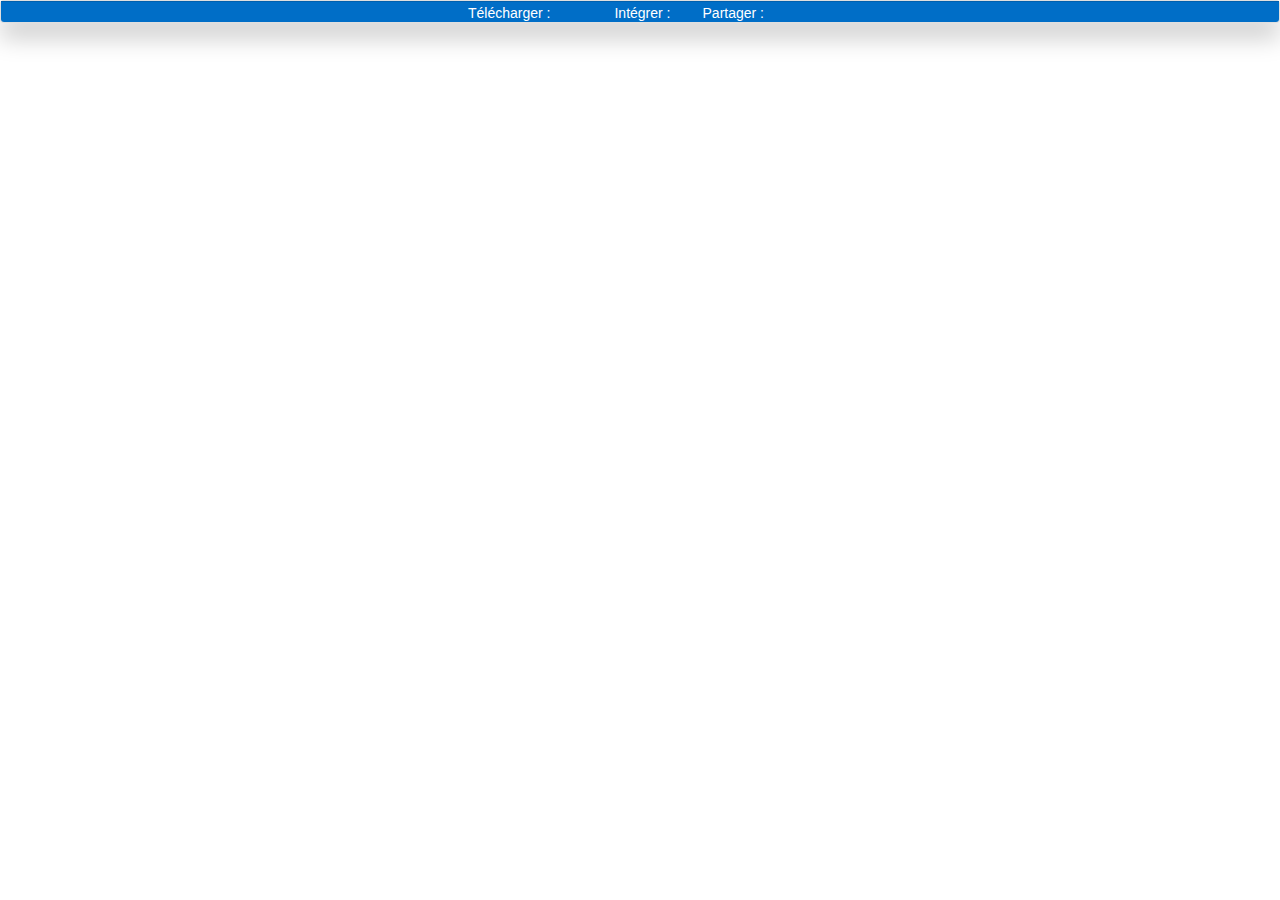
<file: docs/open_access_sunburst.html>
<meta charset="utf-8"/>
<meta name="author" content="Ministère de l'Enseignement supérieur, de la Recherche et de l'Innovation"/>
<meta name="viewport" content="width=device-width, initial-scale=1.0, user-scalable=no, maximum-scale=1, shrink-to-fit=no"/>
<meta name="robots" content="index, follow"/>
<meta name"description" content="Mesurer de façon régulière l'évolution de l'accès ouvert en France à partir de données fiables, ouvertes et maîtrisées"/>

<meta property="og:site_name" content="Baromètre français de la science ouverte" />
<meta property="og:locale" content="fr_FR" />
<meta property="og:description" content="Mesurer de façon régulière l'évolution de l'accès ouvert en France à partir de données fiables, ouvertes et maîtrisées" />
<meta property="og:title" content="Baromètre français de la science ouverte" />
<meta property="og:url" content="https://bso.enseignementsup-recherche.gouv.fr" />
<meta property="og:image" content="https://ministeresuprecherche.github.io/bso/logo_fr.png" />
<meta property="og:image:type" content="image/png" />
<meta property="og:type" content="article" />

<meta name="twitter:card" content="summary_large_image"/>
<meta name="twitter:site" content="@sup_recherche"/>
<meta name="twitter:creator" content="@dataESR"/>
<meta name="twitter:title" content="Baromètre français de la science ouverte"/>
<meta name="twitter:description" content="Mesurer de façon régulière l'évolution de l'accès ouvert en France à partir de données fiables, ouvertes et maîtrisée" />
<meta name="twitter:image" content="https://ministeresuprecherche.github.io/bso/logo_fr.png"/>

<script type="text/javascript" src="./js/jquery.min.js"></script> <!-- 3.1.0 -->
<script src="./js/highcharts.js"></script>
<script src="./js/annotations.js"></script>
<script src="./js/sunburst.js"></script>
<script src="./js/exporting.js"></script>
<script src="./js/export-data.js"></script>
<script src="./js/accessibility.js"></script>

<script src="./js/popper.min.js"></script> <!-- for tooltip -->
<script src="./js/bootstrap.min.js"></script> <!-- 4.0 -->
<script src="./js/202328786e.js"></script> <!--fontawesome-->
<script src="./js/translations.js"></script>
<script src="./js/text.js"></script>
<script src="./js/base.js"></script>
<script src="./js/graph.js"></script>

<link rel="stylesheet" href="./css/bootstrap.min.css"> <!--4.0-->
<link href="./css/navbar.css" rel="stylesheet">
<link rel="stylesheet" href="https://kit-free.fontawesome.com/releases/latest/css/free.min.css" media="all">
<link rel="stylesheet" href="https://fonts.googleapis.com/css?family=Lato:300,400,700,900&display=swap">
<link rel="stylesheet" href="https://fonts.googleapis.com/css?family=Bitter&display=swap">
<link href="./css/base.css" rel="stylesheet">

<title> Baromètre de la science ouverte | Ministère de l'Enseignement Supérieur, de la Recherche et de l'Innovation </title>

</head>

<body>
			<div class="card" style="" id="graph_sunburst">
			</div> <!--end card -->
</body>


<script>
$(document).ready(function(){
	var lang = getUrlVars()['lang']
	if (lang === undefined) {
		lang='FR'
	}
	if (lang !== 'FR' && lang !== 'EN') {
		lang = 'FR'
	}
	//update_lang(lang)
	include_graph('container_sunburst', 'graph_sunburst', 'embed_sunburst', 'open_access_sunburst.html', 'Proportion de la production scientifique française en accès ouvert ', lang);
	refresh_data_sunburst(lang);
});
</script>
</file>
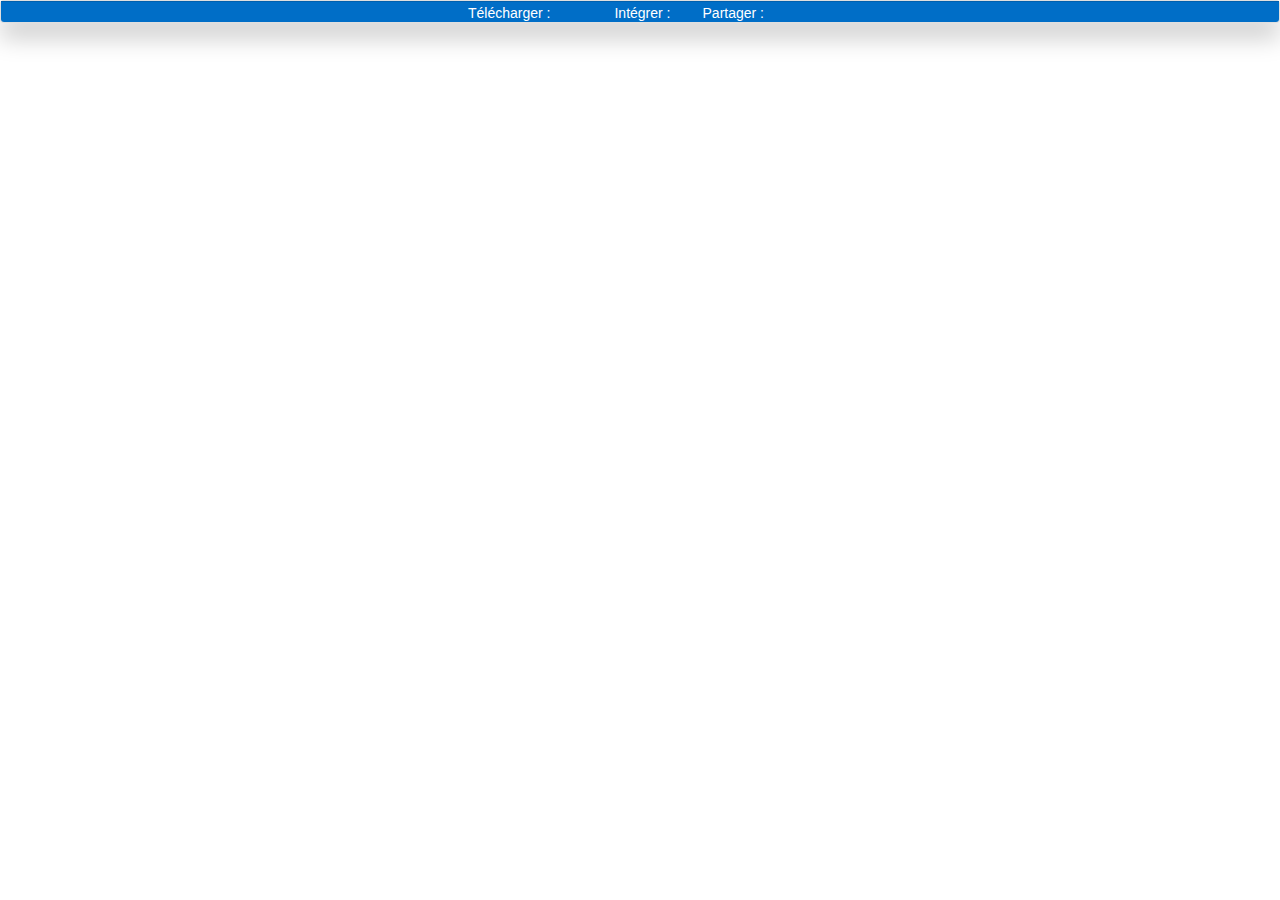
<file: docs/open_access_year.html>
<meta charset="utf-8"/>
<meta name="author" content="Ministère de l'Enseignement supérieur, de la Recherche et de l'Innovation"/>
<meta name="viewport" content="width=device-width, initial-scale=1.0, user-scalable=no, maximum-scale=1, shrink-to-fit=no"/>
<meta name="robots" content="index, follow"/>
<meta name"description" content="Mesurer de façon régulière l'évolution de l'accès ouvert en France à partir de données fiables, ouvertes et maîtrisées"/>

<meta property="og:site_name" content="Baromètre français de la science ouverte" />
<meta property="og:locale" content="fr_FR" />
<meta property="og:description" content="Mesurer de façon régulière l'évolution de l'accès ouvert en France à partir de données fiables, ouvertes et maîtrisées" />
<meta property="og:title" content="Baromètre français de la science ouverte" />
<meta property="og:url" content="https://bso.enseignementsup-recherche.gouv.fr" />
<meta property="og:image" content="https://ministeresuprecherche.github.io/bso/logo_fr.png" />
<meta property="og:image:type" content="image/png" />
<meta property="og:type" content="article" />

<meta name="twitter:card" content="summary_large_image"/>
<meta name="twitter:site" content="@sup_recherche"/>
<meta name="twitter:creator" content="@dataESR"/>
<meta name="twitter:title" content="Baromètre français de la science ouverte"/>
<meta name="twitter:description" content="Mesurer de façon régulière l'évolution de l'accès ouvert en France à partir de données fiables, ouvertes et maîtrisée" />
<meta name="twitter:image" content="https://ministeresuprecherche.github.io/bso/logo_fr.png"/>

<script type="text/javascript" src="./js/jquery.min.js"></script> <!-- 3.1.0 -->
<script src="./js/highcharts.js"></script>
<script src="./js/annotations.js"></script>
<script src="./js/sunburst.js"></script>
<script src="./js/exporting.js"></script>
<script src="./js/export-data.js"></script>
<script src="./js/accessibility.js"></script>

<script src="./js/popper.min.js"></script> <!-- for tooltip -->
<script src="./js/bootstrap.min.js"></script> <!-- 4.0 -->
<script src="./js/202328786e.js"></script> <!--fontawesome-->
<script src="./js/translations.js"></script>
<script src="./js/text.js"></script>
<script src="./js/base.js"></script>
<script src="./js/graph.js"></script>

<link rel="stylesheet" href="./css/bootstrap.min.css"> <!--4.0-->
<link href="./css/navbar.css" rel="stylesheet">
<link rel="stylesheet" href="https://kit-free.fontawesome.com/releases/latest/css/free.min.css" media="all">
<link rel="stylesheet" href="https://fonts.googleapis.com/css?family=Lato:300,400,700,900&display=swap">
<link rel="stylesheet" href="https://fonts.googleapis.com/css?family=Bitter&display=swap">
<link href="./css/base.css" rel="stylesheet">

<title> Baromètre de la science ouverte | Ministère de l'Enseignement Supérieur, de la Recherche et de l'Innovation </title>

</head>

<body>
			<div class="card" style="" id="graph_year">
			</div> <!--end card -->
</body>


<script>
$(document).ready(function(){
	var lang = getUrlVars()['lang']
	if (lang === undefined) {
		lang='FR'
	}
	if (lang !== 'FR' && lang !== 'EN') {
		lang = 'FR'
	}
	//update_lang(lang)
	include_graph('container_year', 'graph_year', 'embed_year', 'open_access_year.html', 'Evolution de la proportion de la production scientifique française en accès ouvert par année', lang);
	refresh_data_year(lang);
});
</script>
</file>
<file: docs/css/navbar.css>
body {
  padding-bottom: 20px;
}

.navbar {
  margin-bottom: 20px;
}
</file>
<file: docs/css/base.css>
.nav-link {
        color:#EEF7FF !important;
        font-weight:600;
        font-family:Lato;
        margin-right:25px;
}
.nav-link-bso:hover {
        color:#093E6C !important;
        cursor:pointer;
}

.bso-title{
        color:#EEF7FF !important;
        font-family:Bitter;
	font-size:19px;
}
.navbar-top {
        margin-bottom:0px;
        background-color:#006EC7 !important;
}

.section2{
        background-color:#093E6C !important;
		padding: 120px 0 36px 0;
}
.logo-ministere {
	min-width:100px;
	max-width:225px;
	z-index:-1;
	position:absolute;
	top:62px;
	padding:.25rem;
	border-radius:.25rem;
	height:auto;
	border:none;
}

.h1-bso {
	font-family: Bitter;
}
.grey {
	color: #647D94 !important;
        font-weight:600;
}
.light-blue {
	color:#ACD4F5 !important;
}

.card {
	color: #093E6C !important;
	text-align:justify;
	font-size:13px;
	box-shadow: 0px 15px 25px 0px #ccc !important;
}
.card-footer {
	color: white !important;
	background-color:#006EC7 !important;
	line-height: 1px;
	padding:0px;
}

.footer{
	background-color: #093E6C;
	padding-top:32px;
	color: #ddd;
	font-weight:bold;
	font-size:12px;
	line-height:20px;
	display:block;
		position:absolute;
	}

.footer-a {
	color: white !important;
	text-decoration: none !important;
}

.footer-li {
	list-style: none;
}

.graph-card {
	min-width: 200px; 
	width:100%; 
	height: 430px; 
	margin: 0 auto;
}
.card-ul{
	margin:0px;
	padding:0px;
	text-align:center;
}
.card-li{
	display:inline-block;
	padding:8px;
	font-size:14px;
}

.lang-button {
        color: white !important;
        cursor:pointer;
}

.btn-faq {
	white-space: normal;
	text-align: left !important;
}
</file>
